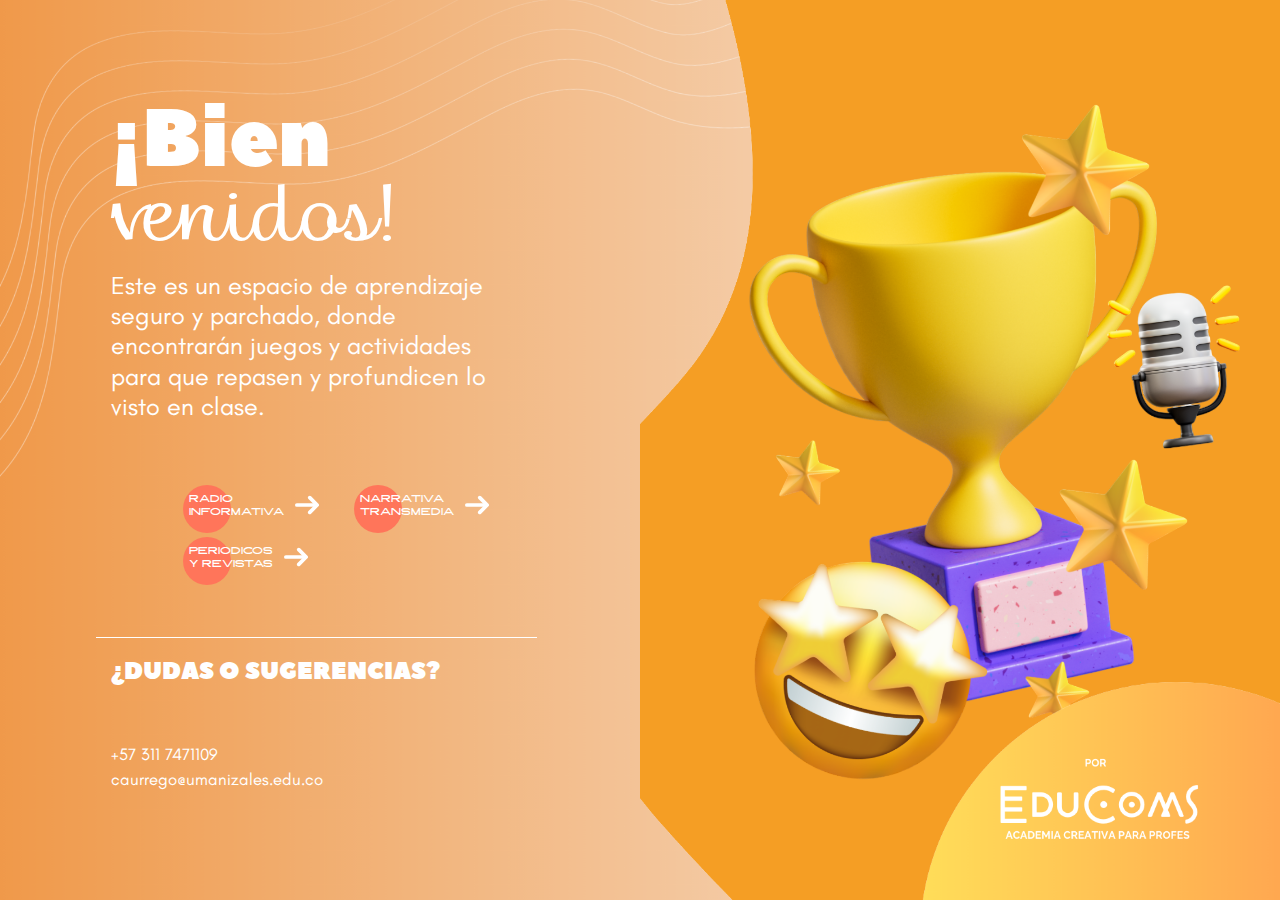
<file: index.html>
<!DOCTYPE html>
<html lang="es">
  <head>
    <meta charset="UTF-8" />
    <meta name="viewport" content="width=device-width, initial-scale=1.0" />
    <title>Urrego interactivo</title>
    <!-- Enlace a Bootstrap CSS -->
    <link
      href="https://maxcdn.bootstrapcdn.com/bootstrap/4.5.2/css/bootstrap.min.css"
      rel="stylesheet"
    />
    <link rel="stylesheet" href="index.css" />
  </head>
  <body>
    <!-- Sección 1 -->
    <section class="section section1 text-light">
      <div class="container-fluid fondoIzq h-100">
        <div class="row h-100">
          <!-- Columna izquierda -->
          <div
            class="col-md-6 pl-5 d-flex align-items-center justify-content-center"
          >
            <div>
              <div class="ml-6 ml-5">
                <div class="col-md-10">
                  <h1 class="peaceSans titulo">¡Bien</h1>
                  <h1 class="thepir titulo">venidos!</h1>
                </div>
                <div class="col-md-10">
                  <h1 class="glaciar descripcion">
                    Este es un espacio de aprendizaje seguro y parchado, donde
                    encontrarán juegos y actividades para que repasen y
                    profundicen lo visto en clase.
                  </h1>
                </div>
                <div class="col-md-10 contenedor mt-5 mb-5 ml-5 row highCriose">
                  <a href="radio.html">
                  <button class="cta row">
                   
                      <span
                        >RADIO <br />
                        INFORMATIVA</span
                      >
                      <svg width="1.5em" height="1.5em" viewBox="0 0 13 10">
                        <path d="M1,5 L11,5"></path>
                        <polyline points="8 1 12 5 8 9"></polyline>
                      </svg>
                    
                  </button>
                </a>
                <a href="narrativa.html">
                  <button class="cta row">
                    
                      <span
                        >NARRATIVA<br />
                        TRANSMEDIA</span
                      >

                      <svg width="1.5em" height="1.5em" viewBox="0 0 13 10">
                        <path d="M1,5 L11,5"></path>
                        <polyline points="8 1 12 5 8 9"></polyline>
                      </svg>
                    

                  </button>
                </a>
                  <a href="periodico.html">
                  <button class="cta row">
                    
                      <span
                        >PERIÓDICOS <br />
                        Y REVISTAS</span
                      >
                      <svg width="1.5em" height="1.5em" viewBox="0 0 13 10">
                        <path d="M1,5 L11,5"></path>
                        <polyline points="8 1 12 5 8 9"></polyline>
                      </svg>
                    
                  </button>
                </a>
                </div>

                <div class="col-md-10 footer">
                  <p class="peaceSans">¿DUDAS O SUGERENCIAS?</p>
                  <br />
                  <p class="glaciar textoFooter">
                    +57 311 7471109 <br />
                    caurrego@umanizales.edu.co
                  </p>
                </div>
              </div>
            </div>
          </div>
          <!-- Columna derecha -->
          <div
            class="col-md-6 fondoDer d-flex align-items-center justify-content-center"
          >
            <div>
              <img
                src="assets/Slide 1/copa.png"
                alt="Imagen"
                class="imagenCopa"
              />
            </div>
          </div>
        </div>
      </div>
      <img src="assets/Slide 1/sello.png" alt="Imagen" class="sello" />
    </section>

    <!-- Enlace a Bootstrap JS -->
    <script src="https://ajax.googleapis.com/ajax/libs/jquery/3.5.1/jquery.min.js"></script>
    <script src="https://cdnjs.cloudflare.com/ajax/libs/popper.js/1.16.0/umd/popper.min.js"></script>
    <script src="https://maxcdn.bootstrapcdn.com/bootstrap/4.5.2/js/bootstrap.min.js"></script>
    <script src="index.js"></script>
  </body>
</html>
</file>
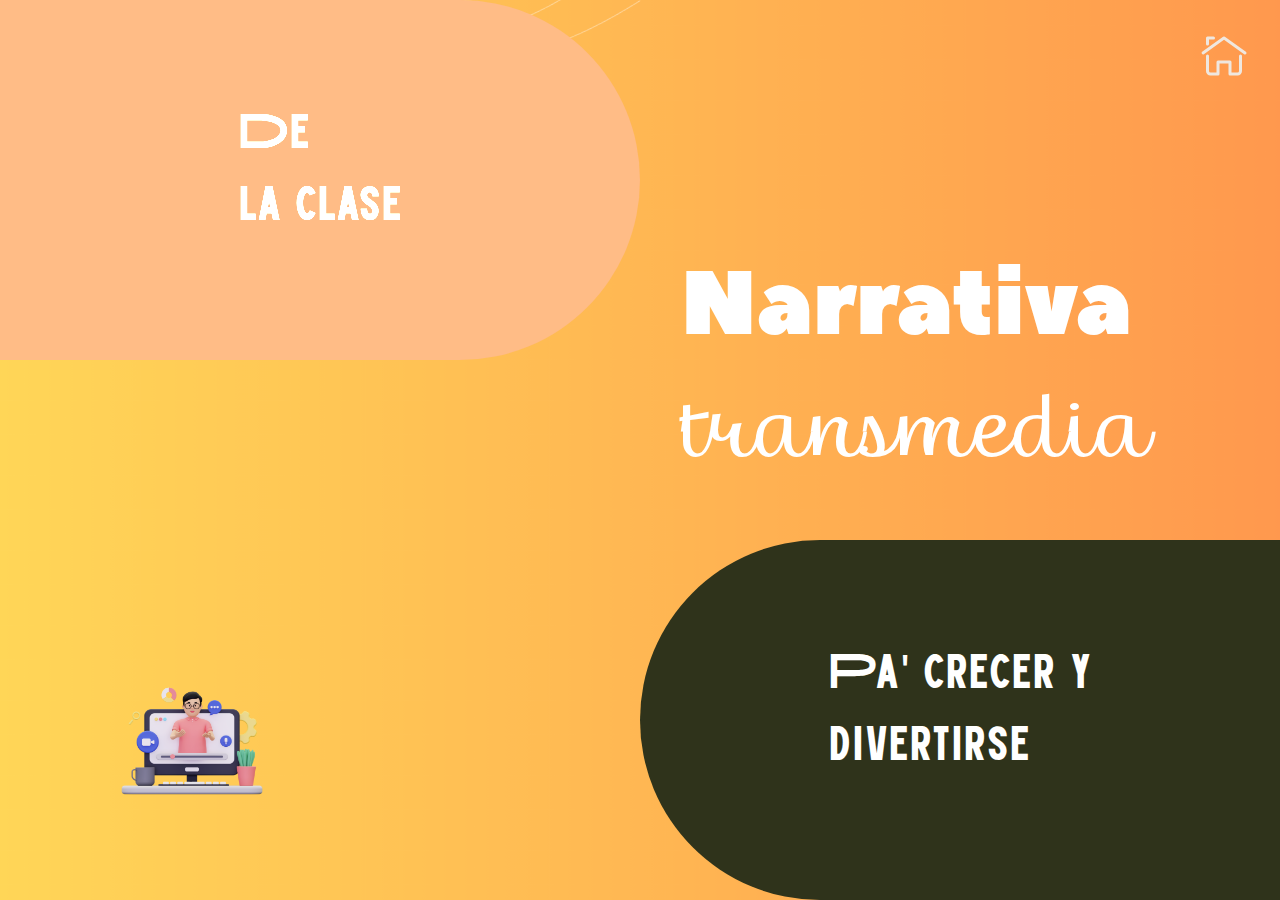
<file: narrativa.html>
<!DOCTYPE html>
<html lang="es">
  <head>
    <meta charset="UTF-8" />
    <meta name="viewport" content="width=device-width, initial-scale=1.0" />
    <title>Urrego interactivo</title>
    <!-- Enlace a Bootstrap CSS -->
    <link
      href="https://maxcdn.bootstrapcdn.com/bootstrap/4.5.2/css/bootstrap.min.css"
      rel="stylesheet"
    />
    <link rel="stylesheet" href="index.css" />
  </head>
  <body>
    <section class="section section5 text-light">
        <div class="icono-casa">
            <a href="index.html"><img src="assets/iconos/casa.svg" alt="Icono de casa"></a>
          </div>
        
        <div class="button-left-top">
          <a href="narrativaClase.html">
            <div class="orange-container-left" id="orange-container-left-5">
              <p  class="button highCriose">De <br>la clase</p>
            </div>
          </a>
        </div>
        <div class="text-top-right">
          <h1 class="bold peaceSans">Narrativa</h1>
          <p class="thepir">transmedia</p>
        </div>
        <div class="button-right-bottom">
          <a href="narrativaDiver.html">
            <div class="orange-container-right" id="orange-container-right-5">
              <p class="button highCriose">Pa' crecer y <br>divertirse</p>
            </div>
          </a>
          
        </div>
        <div class="man-image">
            <img src="assets/Slide 5/gráfico pc.png" alt="Radio" class="small-man">
          </div>
      </section>

      <script src="https://ajax.googleapis.com/ajax/libs/jquery/3.5.1/jquery.min.js"></script>
  <script src="https://cdnjs.cloudflare.com/ajax/libs/popper.js/1.16.0/umd/popper.min.js"></script>
  <script src="https://maxcdn.bootstrapcdn.com/bootstrap/4.5.2/js/bootstrap.min.js"></script>
  <script src="index.js"></script>
  </body>
  
</html>
</file>
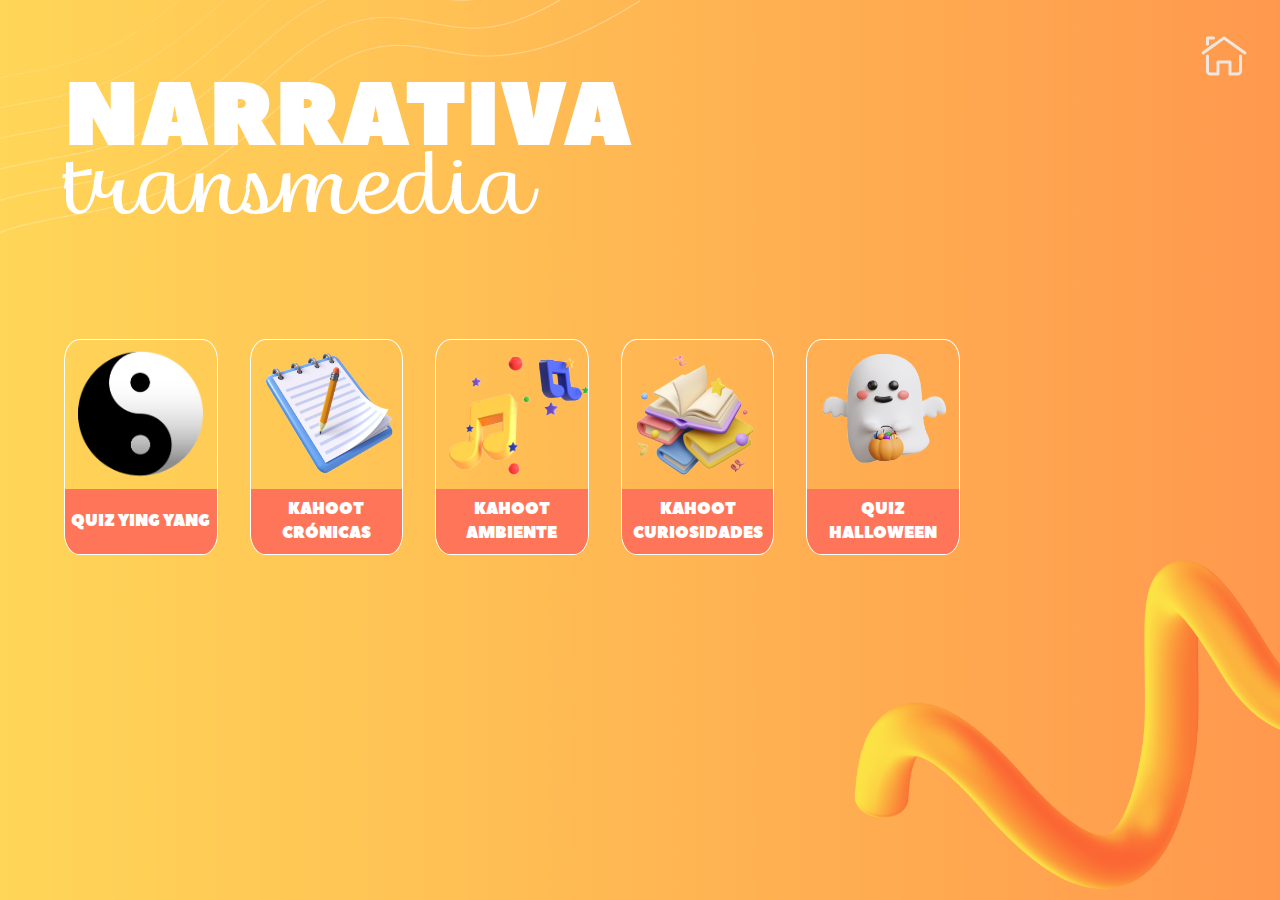
<file: narrativaClase.html>
<!DOCTYPE html>
<html lang="es">
  <head>
    <meta charset="UTF-8" />
    <meta name="viewport" content="width=device-width, initial-scale=1.0" />
    <title>Urrego interactivo</title>
    <!-- Enlace a Bootstrap CSS -->
    <link
      href="https://maxcdn.bootstrapcdn.com/bootstrap/4.5.2/css/bootstrap.min.css"
      rel="stylesheet"
    />
    <link rel="stylesheet" href="index.css" />
  </head>
  <body>
    <section class="section section6 text-light">
      <div class="icono-casa">
        <a href="narrativa.html"><img src="assets/iconos/casa.svg" alt="Icono de casa"></a>
      </div>
      <div class="text-top-left">
        <h1 class="bold peaceSans">NARRATIVA</h1>
        <p class="thepir" style="margin-top: -6vh;">transmedia</p>
      </div>
      <div class="buttons-container">
        <a href="https://view.genial.ly/60d4de25da54410d75e374f5/interactive-content-quiz-yin-yang" target="_blank" rel="noopener noreferrer">
          <div class="square-button">
            <img
              src="assets/Slide 6/icono1.png"
              alt="botones"
              class="button-image"
            />
            <div class="button-text bold peaceSans">QUIZ YING YANG</div>
          </div>
        </a>
        <a href="https://kahoot.it/" target="_blank" rel="noopener noreferrer">
          <div class="square-button">
            <img
              src="assets/Slide 6/icono2.png"
              alt="botones"
              class="button-image"
            />
            <div class="button-text bold peaceSans">KAHOOT CRÓNICAS</div>
          </div>
        </a>

        <a href="https://kahoot.it/" target="_blank" rel="noopener noreferrer">
          <div class="square-button">
            <img
              src="assets/Slide 6/icono3.png"
              alt="botones"
              class="button-image"
            />
            <div class="button-text bold peaceSans">KAHOOT AMBIENTE</div>
          </div>
        </a>
        <a href="https://kahoot.it/" target="_blank" rel="noopener noreferrer">
          <div class="square-button">
            <img
              src="assets/Slide 6/icono4.png"
              alt="botones"
              class="button-image"
            />
            <div class="button-text bold peaceSans">KAHOOT CURIOSIDADES</div>
          </div>
        </a>
        <a href="https://view.genial.ly/5f1dfa121829700da368c9e7/game-ejercicio-final-radio" target="_blank" rel="noopener noreferrer">
          <div class="square-button">
            <img
              src="assets/Slide 6/icono5.png"
              alt="botones"
              class="button-image"
            />
            <div class="button-text bold peaceSans">QUIZ HALLOWEEN</div>
          </div>
        </a>
      </div>
    </section>
    <script src="https://ajax.googleapis.com/ajax/libs/jquery/3.5.1/jquery.min.js"></script>
    <script src="https://cdnjs.cloudflare.com/ajax/libs/popper.js/1.16.0/umd/popper.min.js"></script>
    <script src="https://maxcdn.bootstrapcdn.com/bootstrap/4.5.2/js/bootstrap.min.js"></script>
    <script src="index.js"></script>
  </body>
</html>
</file>
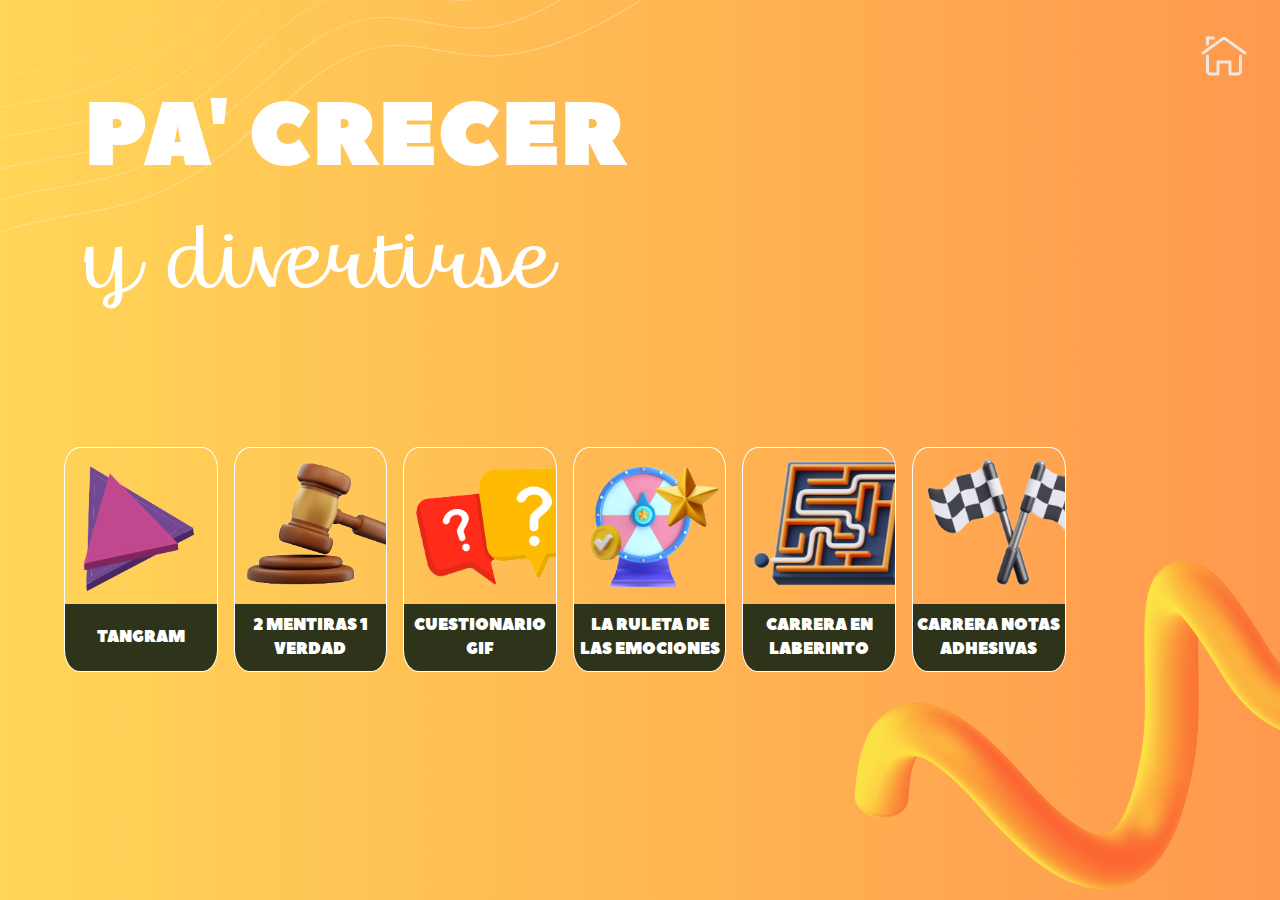
<file: narrativaDiver.html>
<!DOCTYPE html>
<html lang="es">
  <head>
    <meta charset="UTF-8" />
    <meta name="viewport" content="width=device-width, initial-scale=1.0" />
    <title>Urrego interactivo</title>
    <!-- Enlace a Bootstrap CSS -->
    <link
      href="https://maxcdn.bootstrapcdn.com/bootstrap/4.5.2/css/bootstrap.min.css"
      rel="stylesheet"
    />
    <link rel="stylesheet" href="index.css" />
  </head>
  <body>
    <section class="section section7 text-light">
      <div class="icono-casa">
        <a href="narrativa.html"><img src="assets/iconos/casa.svg" alt="Icono de casa"></a>
      </div>
      <div class="text-top-left">
        <h1 class="bold peaceSans">PA' CRECER</h1>
        <p class="thepir">y divertirse</p>
      </div>
      <div class="space"></div>
      <div class="buttons-container">
        <a href="https://www.canva.com/design/DAGAhZvp3wE/yyJdxVX1v3jar-H9fynSTQ/edit?utm_content=DAGAhZvp3wE&utm_campaign=designshare&utm_medium=link2&utm_source=sharebutton" target="_blank" rel="noopener noreferrer">
          <div class="square-button">
            <img
              src="assets/Slide 7/icono1.png"
              alt="botones"
              class="button-image"
            />
            <div class="button-text bold peaceSans">TANGRAM</div>
          </div>
        </a>
        <a href="https://www.canva.com/design/DAGAhV3mG0c/TdRSADNBTqx5p2k7s0v6qw/edit?utm_content=DAGAhV3mG0c&utm_campaign=designshare&utm_medium=link2&utm_source=sharebutton" target="_blank" rel="noopener noreferrer">
          <div class="square-button">
            <img
              src="assets/Slide 7/icono2.png"
              alt="botones"
              class="button-image"
            />
            <div class="button-text bold peaceSans">2 MENTIRAS 1 VERDAD</div>
          </div>
        </a>
        <a href="https://www.canva.com/design/DAGA8vxcOyA/Ph2z4D3YKVwVxESAhD-tJA/edit?utm_content=DAGA8vxcOyA&utm_campaign=designshare&utm_medium=link2&utm_source=sharebutton" target="_blank" rel="noopener noreferrer">
          <div class="square-button">
            <img
              src="assets/Slide 7/icono3.png"
              alt="botones"
              class="button-image"
            />
            <div class="button-text bold peaceSans">CUESTIONARIO GIF</div>
          </div>
        </a>
        <a href="https://www.canva.com/design/DAGA8xUJEB8/TI10Zfh10993rl_zE4xsYQ/edit?utm_content=DAGA8xUJEB8&utm_campaign=designshare&utm_medium=link2&utm_source=sharebutton" target="_blank" rel="noopener noreferrer">
          <div class="square-button">
            <img
              src="assets/Slide 7/icono4.png"
              alt="botones"
              class="button-image"
            />
            <div class="button-text bold peaceSans">LA RULETA DE LAS EMOCIONES</div>
          </div>
        </a>
        <a href="https://www.canva.com/design/DAGBBIjAlHw/6Pqdp67LYG68xXlZPB-vaw/edit?utm_content=DAGBBIjAlHw&utm_campaign=designshare&utm_medium=link2&utm_source=sharebutton" target="_blank" rel="noopener noreferrer">
          <div class="square-button">
            <img
              src="assets/Slide 7/icono5.png"
              alt="botones"
              class="button-image"
            />
            <div class="button-text bold peaceSans">CARRERA EN LABERINTO</div>
          </div>
        </a>
        <a href="https://www.canva.com/design/DAGBBXKtjI4/fvMS9GdcMukRnVIYJVCTNA/edit?utm_content=DAGBBXKtjI4&utm_campaign=designshare&utm_medium=link2&utm_source=sharebutton" target="_blank" rel="noopener noreferrer">
          <div class="square-button">
            <img
              src="assets/Slide 7/icono6.png"
              alt="botones"
              class="button-image"
            />
            <div class="button-text bold peaceSans">CARRERA NOTAS ADHESIVAS</div>
          </div>
        </a>
      </div>
    </section>
    <script src="https://ajax.googleapis.com/ajax/libs/jquery/3.5.1/jquery.min.js"></script>
    <script src="https://cdnjs.cloudflare.com/ajax/libs/popper.js/1.16.0/umd/popper.min.js"></script>
    <script src="https://maxcdn.bootstrapcdn.com/bootstrap/4.5.2/js/bootstrap.min.js"></script>
    <script src="index.js"></script>
  </body>
</html>
</file>
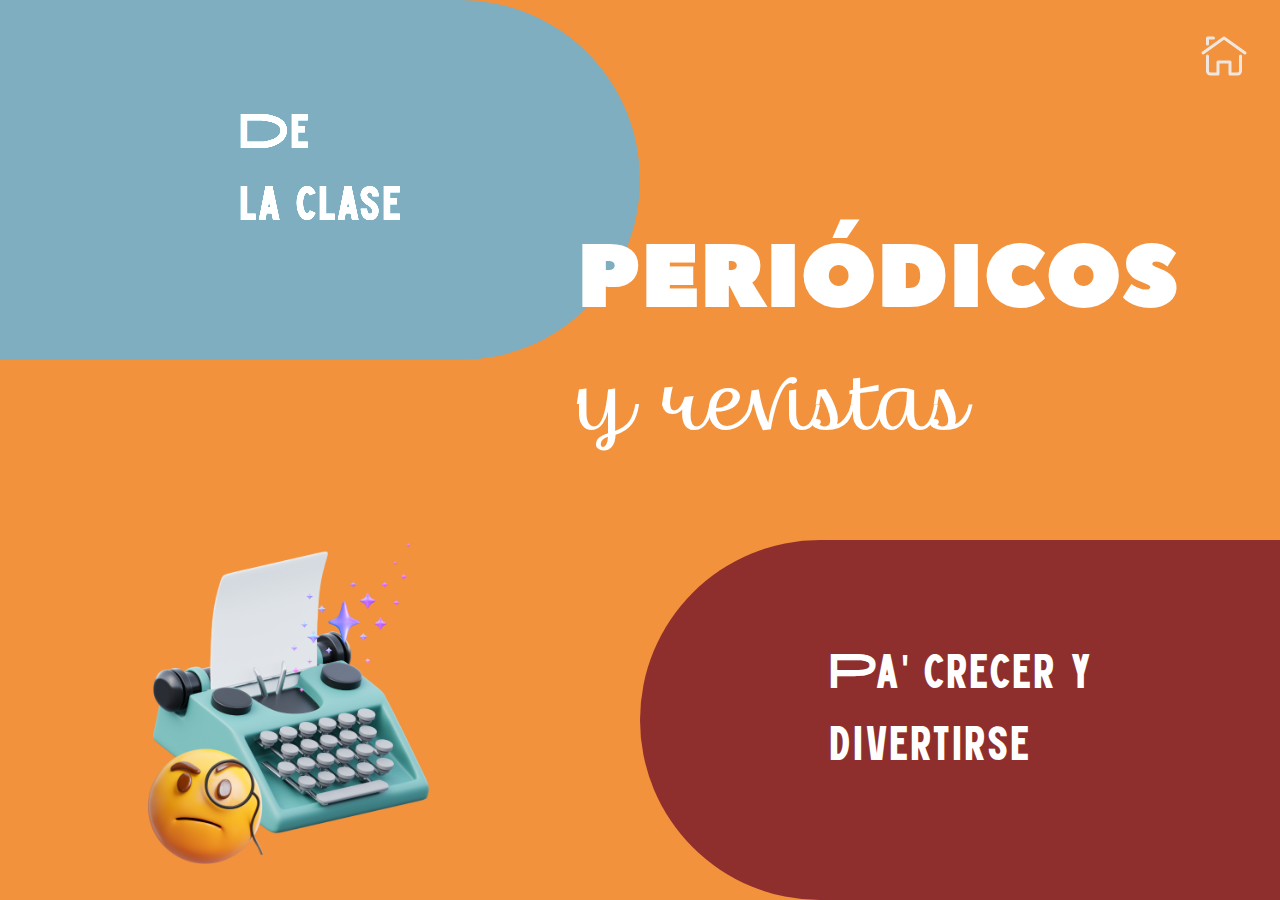
<file: periodico.html>
<!DOCTYPE html>
<html lang="es">
  <head>
    <meta charset="UTF-8" />
    <meta name="viewport" content="width=device-width, initial-scale=1.0" />
    <title>Urrego interactivo</title>
    <!-- Enlace a Bootstrap CSS -->
    <link
      href="https://maxcdn.bootstrapcdn.com/bootstrap/4.5.2/css/bootstrap.min.css"
      rel="stylesheet"
    />
    <link rel="stylesheet" href="index.css" />
  </head>
  <body>
    <section class="section section8 text-light">
        <div class="icono-casa">
            <a href="index.html"><img src="assets/iconos/casa.svg" alt="Icono de casa"></a>
          </div>
        <div class="button-left-top">
            <a href="periodicoClase.html">
          <div class="orange-container-left" id="orange-container-left-8">
          <p  class="button highCriose">De <br>la clase</p>
          </div>
        </a>
        </div>
        <div class="text-top-right">
          <h1 class="bold peaceSans">PERIÓDICOS</h1>
          <p class="thepir">y revistas</p>
        </div>
        <div class="button-right-bottom">
            <a href="periodicoDiver.html">
          <div class="orange-container-right" id="orange-container-right-8">
            <p class="button highCriose">Pa' crecer y <br>divertirse</p>
          </div>
          </a>
        </div>
        <div class="man-image">
            <img src="assets/Slide 8/gráfico.png" alt="Radio" class="small-printer">
          </div>
      </section>
      <script src="https://ajax.googleapis.com/ajax/libs/jquery/3.5.1/jquery.min.js"></script>
  <script src="https://cdnjs.cloudflare.com/ajax/libs/popper.js/1.16.0/umd/popper.min.js"></script>
  <script src="https://maxcdn.bootstrapcdn.com/bootstrap/4.5.2/js/bootstrap.min.js"></script>
  <script src="index.js"></script>
  </body>
</html>
</file>
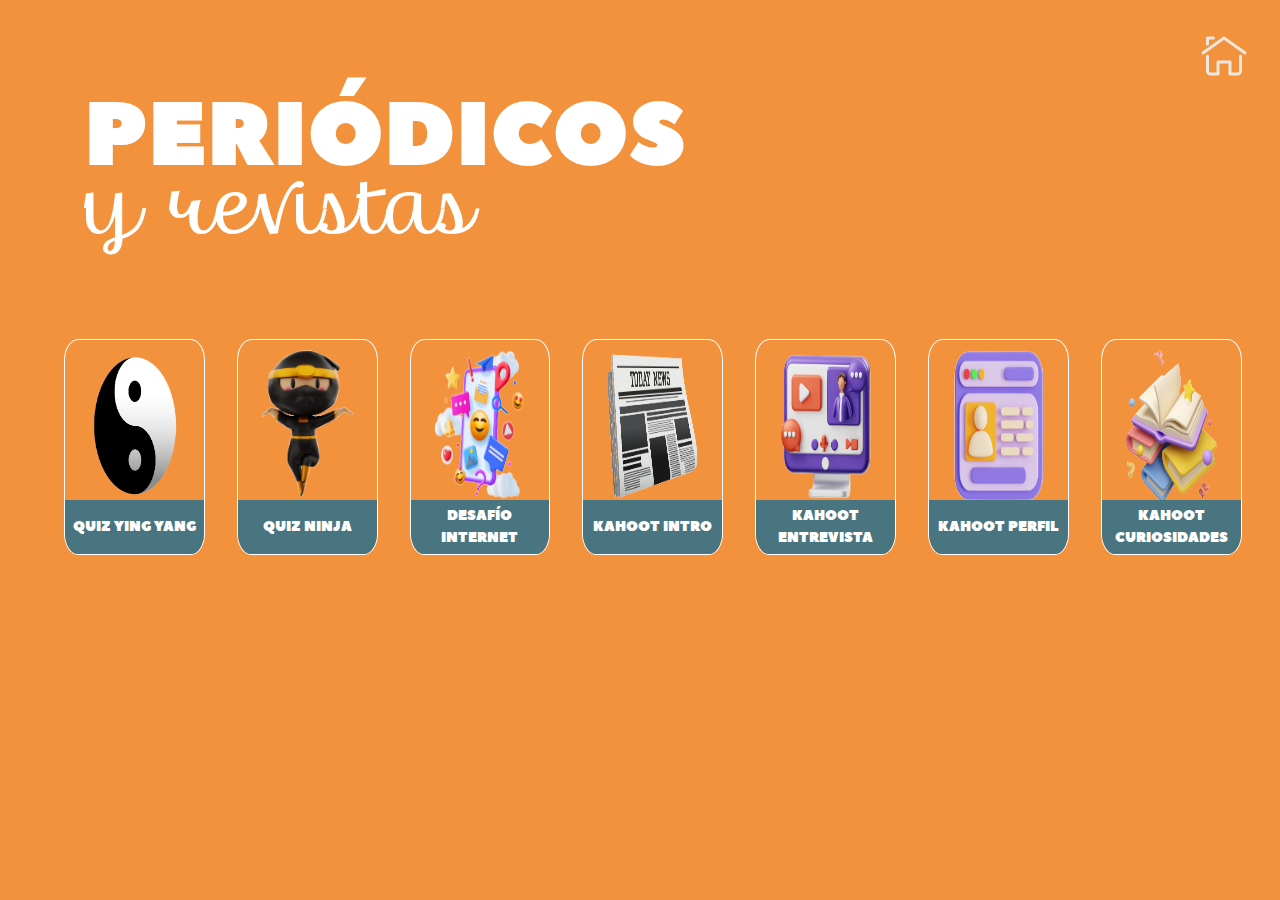
<file: periodicoClase.html>
<!DOCTYPE html>
<html lang="es">
  <head>
    <meta charset="UTF-8" />
    <meta name="viewport" content="width=device-width, initial-scale=1.0" />
    <title>Urrego interactivo</title>
    <!-- Enlace a Bootstrap CSS -->
    <link
      href="https://maxcdn.bootstrapcdn.com/bootstrap/4.5.2/css/bootstrap.min.css"
      rel="stylesheet"
    />
    <link rel="stylesheet" href="index.css" />
  </head>
  <body>
    <section class=" section section9 text-light">
        <div class="icono-casa">
            <a href="periodico.html"><img src="assets/iconos/casa.svg" alt="Icono de casa"></a>
          </div>
      <div class="text-top-left">
        <h1 class="bold peaceSans">PERIÓDICOS </h1>
        <p class="thepir" style="margin-top: -6vh;">y revistas</p>
      </div>
      <div class="buttons-container">
        <a href="https://view.genial.ly/60d4de25da54410d75e374f5/interactive-content-quiz-yin-yang" target="_blank" rel="noopener noreferrer">
        <div class="square-button">
          <img
            src="assets/Slide 9/icono 1.png"
            alt="botones"
            class="button-image"
          />
          <div class="button-text bold peaceSans">QUIZ YING YANG</div>
        </div>
        </a>
        <!-- Repite para los otros square buttons -->
        <a href="https://view.genial.ly/60d4aa354cf7c90d6b241443/interactive-content-quiz-ninja " target="_blank" rel="noopener noreferrer">
        <div class="square-button">
          <img
            src="assets/Slide 9/icono2.png"
            alt="botones"
            class="button-image"
          />
          <div class="button-text bold peaceSans">QUIZ NINJA</div>
        </div>
        </a>
        <a href="https://view.genial.ly/5f15c69270a5fd0da34279eb/game-desafio-etico-internet-6to " target="_blank" rel="noopener noreferrer">
        <div class="square-button">
          <img
            src="assets/Slide 9/icono3.png"
            alt="botones"
            class="button-image"
          />
          <div class="button-text bold peaceSans">DESAFÍO 
            INTERNET</div>
        </div>
        </a>
        <a href="https://kahoot.it/" target="_blank" rel="noopener noreferrer">
        <div class="square-button">
          <img
            src="assets/Slide 9/icono4.png"
            alt="botones"
            class="button-image"
          />
          <div class="button-text bold peaceSans">KAHOOT INTRO</div>
        </div>
        </a>
        <a href="https://kahoot.it/ " target="_blank" rel="noopener noreferrer">
        <div class="square-button">
          <img
            src="assets/Slide 9/icono5.png"
            alt="botones"
            class="button-image"
          />
          <div class="button-text bold peaceSans">KAHOOT ENTREVISTA</div>
        </div>
        </a>
        <a href="https://kahoot.it/" target="_blank" rel="noopener noreferrer">
        <div class="square-button">
          <img
            src="assets/Slide 9/icono6.png"
            alt="botones"
            class="button-image"
          />
          <div class="button-text bold peaceSans">KAHOOT PERFIL</div>
        </div>
        </a>
        <a href="https://kahoot.it/" target="_blank" rel="noopener noreferrer">
        <div class="square-button">
          <img
            src="assets/Slide 9/icono7.png"
            alt="botones"
            class="button-image"
          />
          <div class="button-text bold peaceSans">KAHOOT CURIOSIDADES</div>
        </div>
        </a>
      </div>

    </section>
      <script src="https://ajax.googleapis.com/ajax/libs/jquery/3.5.1/jquery.min.js"></script>
  <script src="https://cdnjs.cloudflare.com/ajax/libs/popper.js/1.16.0/umd/popper.min.js"></script>
  <script src="https://maxcdn.bootstrapcdn.com/bootstrap/4.5.2/js/bootstrap.min.js"></script>
  <script src="index.js"></script>
  </body>
</html>
</file>
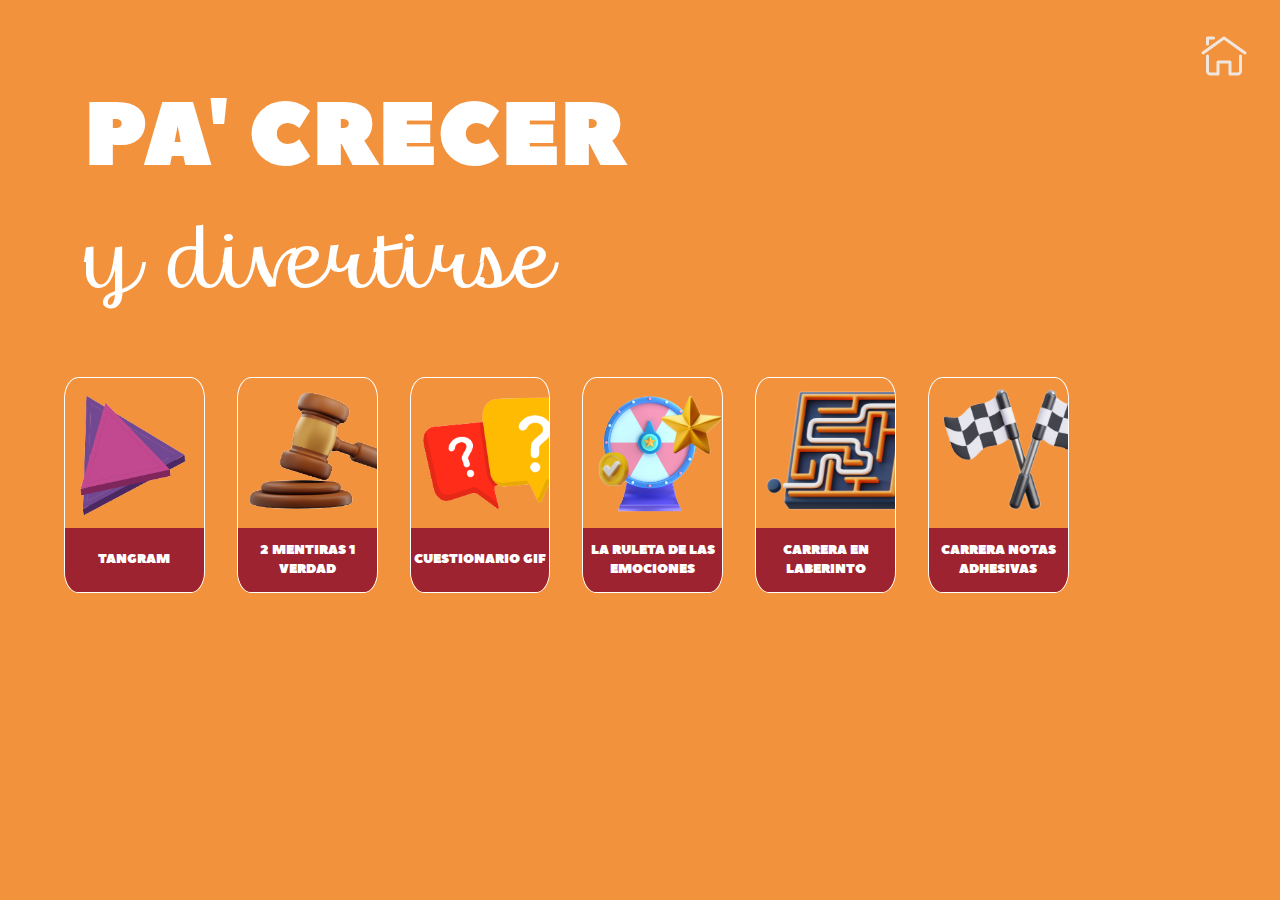
<file: periodicoDiver.html>
<!DOCTYPE html>
<html lang="es">
  <head>
    <meta charset="UTF-8" />
    <meta name="viewport" content="width=device-width, initial-scale=1.0" />
    <title>Urrego interactivo</title>
    <!-- Enlace a Bootstrap CSS -->
    <link
      href="https://maxcdn.bootstrapcdn.com/bootstrap/4.5.2/css/bootstrap.min.css"
      rel="stylesheet"
    />
    <link rel="stylesheet" href="index.css" />
  </head>
  <body>
    <section class="section section10 text-light">
      <div class="icono-casa">
        <a href="periodico.html"><img src="assets/iconos/casa.svg" alt="Icono de casa"></a>
      </div>
      <div class="text-top-left">
        <h1 class="bold peaceSans">PA' CRECER</h1>
        <p class="thepir">y divertirse</p>
      </div>
      <div class="space"></div>
      <div class="buttons-container">
        <a href="https://www.canva.com/design/DAGAhZvp3wE/yyJdxVX1v3jar-H9fynSTQ/edit?utm_content=DAGAhZvp3wE&utm_campaign=designshare&utm_medium=link2&utm_source=sharebutton" target="_blank" rel="noopener noreferrer">
          <div class="square-button">
            <img
              src="assets/Slide 7/icono1.png"
              alt="botones"
              class="button-image"
            />
            <div class="button-text bold peaceSans">TANGRAM</div>
          </div>
        </a>
        <a href="https://www.canva.com/design/DAGAhV3mG0c/TdRSADNBTqx5p2k7s0v6qw/edit?utm_content=DAGAhV3mG0c&utm_campaign=designshare&utm_medium=link2&utm_source=sharebutton" target="_blank" rel="noopener noreferrer">
          <div class="square-button">
            <img
              src="assets/Slide 7/icono2.png"
              alt="botones"
              class="button-image"
            />
            <div class="button-text bold peaceSans">2 MENTIRAS 1 VERDAD</div>
          </div>
        </a>
        <a href="https://www.canva.com/design/DAGA8vxcOyA/Ph2z4D3YKVwVxESAhD-tJA/edit?utm_content=DAGA8vxcOyA&utm_campaign=designshare&utm_medium=link2&utm_source=sharebutton" target="_blank" rel="noopener noreferrer">
          <div class="square-button">
            <img
              src="assets/Slide 7/icono3.png"
              alt="botones"
              class="button-image"
            />
            <div class="button-text bold peaceSans">CUESTIONARIO GIF</div>
          </div>
        </a>
        <a href="https://www.canva.com/design/DAGA8xUJEB8/TI10Zfh10993rl_zE4xsYQ/edit?utm_content=DAGA8xUJEB8&utm_campaign=designshare&utm_medium=link2&utm_source=sharebutton" target="_blank" rel="noopener noreferrer">
          <div class="square-button">
            <img
              src="assets/Slide 7/icono4.png"
              alt="botones"
              class="button-image"
            />
            <div class="button-text bold peaceSans">LA RULETA DE LAS EMOCIONES</div>
          </div>
        </a>
        <a href="https://www.canva.com/design/DAGBBIjAlHw/6Pqdp67LYG68xXlZPB-vaw/edit?utm_content=DAGBBIjAlHw&utm_campaign=designshare&utm_medium=link2&utm_source=sharebutton" target="_blank" rel="noopener noreferrer">
          <div class="square-button">
            <img
              src="assets/Slide 7/icono5.png"
              alt="botones"
              class="button-image"
            />
            <div class="button-text bold peaceSans">CARRERA EN LABERINTO</div>
          </div>
        </a>
        <a href="https://www.canva.com/design/DAGBBXKtjI4/fvMS9GdcMukRnVIYJVCTNA/edit?utm_content=DAGBBXKtjI4&utm_campaign=designshare&utm_medium=link2&utm_source=sharebutton" target="_blank" rel="noopener noreferrer">
          <div class="square-button">
            <img
              src="assets/Slide 7/icono6.png"
              alt="botones"
              class="button-image"
            />
            <div class="button-text bold peaceSans">CARRERA NOTAS ADHESIVAS</div>
          </div>
        </a>
      </div>
    </section>

    <script src="https://ajax.googleapis.com/ajax/libs/jquery/3.5.1/jquery.min.js"></script>
    <script src="https://cdnjs.cloudflare.com/ajax/libs/popper.js/1.16.0/umd/popper.min.js"></script>
    <script src="https://maxcdn.bootstrapcdn.com/bootstrap/4.5.2/js/bootstrap.min.js"></script>
    <script src="index.js"></script>
  </body>
</html>
</file>
<file: index.css>
/*fuentes */
@font-face {
  font-family: "Glaciar";
  src: url("fuentes/GlacialIndifference.otf") format("opentype");
  /* Agrega otras propiedades de fuente según sea necesario */
}

@font-face {
  font-family: "HighCriose";
  src: url("fuentes/HighCruiser.otf") format("opentype");
  /* Agrega otras propiedades de fuente según sea necesario */
}

@font-face {
  font-family: "PeaceSans";
  src: url("fuentes/PeaceSans.ttf");
  /* Agrega otras propiedades de fuente según sea necesario */
}
@font-face {
  font-family: "Thepir";
  src: url("fuentes/Thephir.ttf");
  /* Agrega otras propiedades de fuente según sea necesario */
}

.glaciar {
  font-family: "Glaciar", sans-serif;
}

.highCriose {
  font-family: "HighCriose", sans-serif;
}

.peaceSans {
  font-family: "PeaceSans", sans-serif;
}

.thepir {
  font-family: "Thepir", sans-serif;
}

/* Estilos generales */
.section {
  height: 100vh; /* 100% del viewport height */
}
.icono-casa {
  position: fixed;
  top: 2em; /* Ajusta la distancia superior según sea necesario */
  right: 2em; /* Ajusta la distancia derecha según sea necesario */
  z-index: 9999; /* Asegura que esté por encima de otros elementos */
}

.icono-casa img {
  width: 3em; /* Ajusta el ancho del icono según sea necesario */
  height: 3em; /* Ajusta la altura del icono según sea necesario */
  filter: invert(100%);
}

/* Section 1*/

.section1 {
  background-image: url("assets/Slide 1/fondo.png");
  background-size: cover; /* La imagen de fondo cubre toda la sección */
  background-position: center; /* La imagen de fondo está centrada */
}
.section1 .fondoDer {
  background-image: url("assets/Slide 1/adorno 2.png");
  background-size: cover; /* La imagen de fondo cubre toda la sección */
  background-position: center; /* La imagen de fondo está centrada */
}

.section1 .fondoIzq {
  background-image: url("assets/Slide 1/adorno 1.png");
  background-size: cover; /* La imagen de fondo cubre toda la sección */
  background-position: center; /* La imagen de fondo está centrada */
}

.section1 .sello {
  position: absolute;
  bottom: 0;
  right: 0;
  width: 40vh;
  height: auto;
}
.section1 .imagenCopa {
  width: auto;
  height: 80vh;

  margin-left: 10vh;
}

.section1 .titulo {
  font-size: 9vh;
  color: white;
  margin: 0;
  margin-top: -0.2em;
}

.section1 .descripcion {
  font-size: 2.8vh;
  color: white;
  margin: 0;
}

.section1 .footer {
  color: white; /* Color del texto */
  font-size: 1.5rem; /* Tamaño del texto */
  text-align: left; /* Alinear el texto al centro */
  display: block; /* Hacer que el texto sea un bloque */
  border-top: 0.1rem solid white; /* Margen superior */
  padding-top: 1rem; /* Añadir espacio superior */
  margin-top: 4rem;
}
.section1 .textoFooter {
  font-size: 0.7em;
  color: white;
  margin: 0;
}

a {
  text-decoration: none;
}

a:hover {
  text-decoration: none;
}

.section1 {
  a {
    text-align: left;
  }

  .cta {
    position: relative;
    margin: auto;
    margin-top: 1em;
    padding-top: 0.5em;
    margin-left: 1.5em;
    transition: all 0.2s ease;
    border: none;
    background: none;
    cursor: pointer;
  }

  .cta:before {
    content: "";
    position: absolute;
    top: 0;
    left: 0;
    display: block;
    border-radius: 50%;
    background: #ff755a;
    width: 3em; /* Utilizar unidades vw para el tamaño */
    height: 3em; /* Utilizar unidades vw para el tamaño */
    transition: all 0.3s ease;
  }

  .cta span {
    position: relative;
    text-align: left;
    font-size: 0.7vw; /* Utilizar unidades vw para el tamaño */

    color: #fff;
  }

  .cta:active {
    transform: scale(0.95);
  }
  .cta svg {
    position: relative;
    top: 0;
    margin-left: 1em;
    fill: none;
    stroke-linecap: round;
    stroke-linejoin: round;
    stroke: #ffffff;
    stroke-width: 2;
    transform: translateX(-5px);
    transition: all 0.3s ease;
  }
  .cta:hover svg {
    transform: translateX(0);
  }
}

/* sección 2 */
.section2 {
  position: relative;
  background-image: url("assets/Slide 2/fondo.png");
  background-size: cover; /* La imagen de fondo cubre toda la sección */
  background-position: center; /* La imagen de fondo está centrada */
}

.section2 .orange-container-left {
  background-color: orange;
  padding: 10px;
  width: 50vw; /* Ajusta el ancho según sea necesario */
  height: 40vh; /* Ajusta la altura según sea necesario */
  border-top-right-radius: 15vw; /* Redondear la esquina derecha izquierda */
  border-bottom-right-radius: 15vw; /* Redondear la esquina derecha izquierda */
  cursor: pointer; /* Cambiar el cursor al pasar por encima */
  transition: background-color 1s ease; /* Transición suave del color de fondo */
  display: flex; /* Utilizar display flex para alinear contenido */
  justify-content: center; /* Centrar horizontalmente */
  align-items: center; /* Centrar verticalmente */
  overflow: hidden;
}

.section2 .orange-container-right {
  background-color: orange;
  padding: 10px;
  width: 50vw; /* Ajusta el ancho según sea necesario */
  height: 40vh; /* Ajusta la altura según sea necesario */
  border-top-left-radius: 15vw; /* Redondear la esquina izquierda izquierda */
  border-bottom-left-radius: 15vw; /* Redondear la esquina izquierda izquierda */
  cursor: pointer; /* Cambiar el cursor al pasar por encima */
  transition: background-color 1s ease; /* Transición suave del color de fondo */
  display: flex; /* Utilizar display flex para alinear contenido */
  justify-content: center; /* Centrar horizontalmente */
  align-items: center; /* Centrar verticalmente */
  overflow: hidden;
}

.section2 .button-left-top {
  position: absolute;
  top: 0;
  left: 0;
}

.section2 .button-right-bottom {
  position: absolute;
  bottom: 0;
  right: 0;
}

.section2 .radio-image {
  position: absolute;
  bottom: 0;
  left: 0;
  padding: 20px; /* Ajusta el padding según sea necesario */
}

.section2 .button-left-top .button,
.section2 .button-right-bottom .button {
  color: white; /* Color del texto */
  text-decoration: none; /* Quitar subrayado del enlace */
  font-size: 3em; /* Tamaño del texto inicial */
  white-space: nowrap; /* Evitar salto de línea */
  overflow: hidden; /* Ocultar el texto que desborde */
  text-overflow: ellipsis; /* Agregar puntos suspensivos si el texto es demasiado largo */
}

/* Agrega esta regla para el contenedor naranja */
.section2 .orange-container-left:hover,
.section2 .orange-container-right:hover {
  filter: brightness(110%); /* Reduce la luminosidad al 80% */
}

.section2 .text-top-right {
  position: absolute;
  top: 32vh;
  right: 10vw;
  /* Ajusta el padding según sea necesario */
  color: white; /* Color del texto */
  font-size: 10vh; /* Tamaño del texto */
}

.section2 .text-top-right .bold {
  font-size: 10vh; /* Tamaño del texto */
}

.section2 .small-radio {
  position: absolute;
  width: 25vw; /* Ajusta el ancho según sea necesario */
  height: auto; /* Autoajuste de la altura */
  margin-bottom: 4em;
  margin-left: 5em;
  bottom: 0;
}

/* sección 3 */
.section3 {
  display: flex;
  padding-left: 5vw;
  flex-direction: column;
  justify-content: center;
  background-image: url("assets/Slide 3/selección completa.png");
  background-size: cover; /* La imagen de fondo cubre toda la sección */
  background-position: center; /* La imagen de fondo está centrada */
  align-items: flex-start; /* Alinea los elementos a la izquierda */
}
.section3 .text-top-left {
  position: absolute;
  top: 7vh;
  left: 5vw;
  padding: 20px; /* Ajusta el padding según sea necesario */
  color: white; /* Color del texto */
  font-size: 10vh; /* Tamaño del texto */
}

.section3 .text-top-left .bold {
  font-size: 9vh; /* Tamaño del texto */
}

.section3 .square-button {
  display: inline-block; /* Para que el contenedor ocupe solo el espacio necesario */
  position: relative; /* Para permitir el posicionamiento de los elementos internos */
  width: 15vw; /* Ancho del botón */
  height: 25vh; /* Altura del botón */
  border: 1px solid white; /* Borde sólido blanco*/
  border-radius: 10%;
  overflow: hidden; /* Para ocultar cualquier contenido que desborde */
}

.section3 .button-image {
  width: auto; /* Ancho deseado */
  height: 80%; /* Altura automática para mantener la relación de aspecto */
  padding: 10px; /* Ajusta el relleno según sea necesario */
  box-sizing: border-box; /* Incluye el relleno en el tamaño total */
  object-fit: cover; /* Ajusta la imagen al tamaño del contenedor */
  margin: 0 auto; /* Centra la imagen horizontalmente */
  overflow: hidden; /* Oculta cualquier contenido que desborde del contenedor */
  display: flex; /* Utiliza flexbox para alinear verticalmente */
  justify-content: center; /* Centra horizontalmente */
  align-items: center; /* Centra verticalmente */
}

.section3 .button-text {
  position: absolute;
  bottom: 0;
  left: 0; /* Agrega esto para asegurarte de que el texto esté alineado correctamente */
  width: 100%;
  height: 15%;
  background-color: orange;
  color: white;
  display: flex; /* Usa Flexbox */
  justify-content: center; /* Centra horizontalmente */
  align-items: center; /* Centra verticalmente */
  text-align: center;
  box-sizing: border-box;
}

.section3 .button-text .bold {
  font-size: 0.1em;
}

.section3 .buttons-container {
  display: flex;
  justify-content: center;
  align-items: center;
  flex-wrap: wrap; /* Permite que los botones se envuelvan a la siguiente línea si no caben todos */
  gap: 2em; /* Espacio entre los botones */
}

.section3 .space {
  height: 25vh; /* Espacio entre los botones */
}

/* sección 4 */
.section4 {
  display: flex;
  padding-left: 5vw;
  flex-direction: column;
  justify-content: center;
  background-image: url("assets/Slide 3/selección completa.png");
  background-size: cover; /* La imagen de fondo cubre toda la sección */
  background-position: center; /* La imagen de fondo está centrada */
  align-items: flex-start; /* Alinea los elementos a la izquierda */
}
.section4 .text-top-left {
  position: absolute;
  top: 7vh;
  left: 5vw;
  padding: 20px; /* Ajusta el padding según sea necesario */
  color: white; /* Color del texto */
  font-size: 10vh; /* Tamaño del texto */
}

.section4 .text-top-left .bold {
  font-size: 10vh; /* Tamaño del texto */
}

.section4 .square-button {
  display: inline-block; /* Para que el contenedor ocupe solo el espacio necesario */
  position: relative; /* Para permitir el posicionamiento de los elementos internos */
  width: 12vw; /* Ancho del botón */
  height: 25vh; /* Altura del botón */
  border: 1px solid white;
  border-radius: 10%; /* Borde sólido blanco*/
  overflow: hidden; /* Para ocultar cualquier contenido que desborde */
}

.section4 .button-image {
  width: auto; /* Ancho deseado */
  height: 70%; /* Altura automática para mantener la relación de aspecto */
  padding: 10px; /* Ajusta el relleno según sea necesario */
  box-sizing: border-box; /* Incluye el relleno en el tamaño total */
  object-fit: cover; /* Ajusta la imagen al tamaño del contenedor */
  margin: 0 auto; /* Centra la imagen horizontalmente */
  overflow: hidden; /* Oculta cualquier contenido que desborde del contenedor */
  display: flex; /* Utiliza flexbox para alinear verticalmente */
  justify-content: center; /* Centra horizontalmente */
  align-items: center; /* Centra verticalmente */
}

.section4 .button-text {
  position: absolute;
  bottom: 0;
  left: 0; /* Agrega esto para asegurarte de que el texto esté alineado correctamente */
  width: 100%;
  height: 30%;
  background-color: orange;
  color: white;
  display: flex; /* Usa Flexbox */
  justify-content: center; /* Centra horizontalmente */
  align-items: center; /* Centra verticalmente */
  text-align: center;
  box-sizing: border-box;
}

.section4 .button-text .bold {
  font-size: 0.8em;
}

.section4 .buttons-container {
  display: flex;
  justify-content: center;
  align-items: center;
  flex-wrap: wrap; /* Permite que los botones se envuelvan a la siguiente línea si no caben todos */
  gap: 1em; /* Espacio entre los botones */
}

.section4 .space {
  height: 25vh; /* Espacio entre los botones */
}

/* sección 5 */
.section5 {
  position: relative;
  background-image: url("assets/Slide 5/fondo.png");
  background-size: cover; /* La imagen de fondo cubre toda la sección */
  background-position: center; /* La imagen de fondo está centrada */
}

.section5 .orange-container-left {
  background-color: rgb(236, 125, 89);
  padding: 10px;
  width: 50vw; /* Ajusta el ancho según sea necesario */
  height: 40vh; /* Ajusta la altura según sea necesario */
  border-top-right-radius: 15vw; /* Redondear la esquina derecha izquierda */
  border-bottom-right-radius: 15vw; /* Redondear la esquina derecha izquierda */
  cursor: pointer; /* Cambiar el cursor al pasar por encima */
  transition: background-color 1s ease; /* Transición suave del color de fondo */
  display: flex; /* Utilizar display flex para alinear contenido */
  justify-content: center; /* Centrar horizontalmente */
  align-items: center; /* Centrar verticalmente */
  overflow: hidden;
}

.section5 .orange-container-right {
  background-color: rgb(47, 51, 27);
  padding: 10px;
  width: 50vw; /* Ajusta el ancho según sea necesario */
  height: 40vh; /* Ajusta la altura según sea necesario */
  border-top-left-radius: 15vw; /* Redondear la esquina izquierda izquierda */
  border-bottom-left-radius: 15vw; /* Redondear la esquina izquierda izquierda */
  cursor: pointer; /* Cambiar el cursor al pasar por encima */
  transition: background-color 1s ease; /* Transición suave del color de fondo */
  display: flex; /* Utilizar display flex para alinear contenido */
  justify-content: center; /* Centrar horizontalmente */
  align-items: center; /* Centrar verticalmente */
  overflow: hidden;
}

.section5 .button-left-top {
  position: absolute;
  top: 0;
  left: 0;
}

.section5 .button-right-bottom {
  position: absolute;
  bottom: 0;
  right: 0;
}

.section5 .man-image {
  position: absolute;

  margin-left: 5em;
  margin-bottom: 4em;
  bottom: 0;
  padding: 20px; /* Ajusta el padding según sea necesario */
}

.section5 .button-left-top .button,
.section5 .button-right-bottom .button {
  color: white; /* Color del texto */
  text-decoration: none; /* Quitar subrayado del enlace */
  font-size: 3em; /* Tamaño del texto inicial */
  white-space: nowrap; /* Evitar salto de línea */
  overflow: hidden; /* Ocultar el texto que desborde */
  text-overflow: ellipsis; /* Agregar puntos suspensivos si el texto es demasiado largo */
}

/* Agrega esta regla para el contenedor naranja */
.section5 .orange-container-left:hover,
.section5 .orange-container-right:hover {
  filter: brightness(150%); /* Reduce la luminosidad al 80% */
}

.section5 .text-top-right {
  position: absolute;
  right: 10vw;
  top: 28vh;

  color: white; /* Color del texto */
  font-size: 10vh; /* Tamaño del texto */
}

.section5 .text-top-right .bold {
  font-size: 10vh; /* Tamaño del texto */
}

.section5 .small-man {
  width: 30vw; /* Ajusta el ancho según sea necesario */
  height: auto; /* Autoajuste de la altura */
}

/* sección 6 */
.section6 {
  display: flex;
  padding-left: 5vw;
  flex-direction: column;
  justify-content: center;
  background-image: url("assets/Slide 6/fondo.png");
  background-size: cover; /* La imagen de fondo cubre toda la sección */
  background-position: center; /* La imagen de fondo está centrada */
  align-items: flex-start; /* Alinea los elementos a la izquierda */
}
.section6 .text-top-left {
  position: absolute;
  top: 7vh;
  left: 5vw;
  color: white; /* Color del texto */
  font-size: 10vh; /* Tamaño del texto */
}

.section6 .text-top-left .bold {
  font-size: 10vh; /* Tamaño del texto */
}

.section6 .square-button {
  display: inline-block; /* Para que el contenedor ocupe solo el espacio necesario */
  position: relative; /* Para permitir el posicionamiento de los elementos internos */
  width: 12vw; /* Ancho del botón */
  height: 24vh; /* Altura del botón */
  border: 1px solid white;
  border-radius: 10%; /* Borde sólido blanco*/
  overflow: hidden; /* Para ocultar cualquier contenido que desborde */
}

.section6 .button-image {
  width: auto; /* Ancho deseado */
  height: 70%; /* Altura automática para mantener la relación de aspecto */
  padding: 10px; /* Ajusta el relleno según sea necesario */
  box-sizing: border-box; /* Incluye el relleno en el tamaño total */
  object-fit: cover; /* Ajusta la imagen al tamaño del contenedor */
  margin: 0 auto; /* Centra la imagen horizontalmente */
  overflow: hidden; /* Oculta cualquier contenido que desborde del contenedor */
  display: flex; /* Utiliza flexbox para alinear verticalmente */
  justify-content: center; /* Centra horizontalmente */
  align-items: center; /* Centra verticalmente */
}

.section6 .button-text {
  position: absolute;
  bottom: 0;
  left: 0; /* Agrega esto para asegurarte de que el texto esté alineado correctamente */
  width: 100%;
  height: 30%;
  background-color: rgb(255, 117, 90); /* Fondo naranja */
  color: white;
  display: flex; /* Usa Flexbox */
  justify-content: center; /* Centra horizontalmente */
  align-items: center; /* Centra verticalmente */
  text-align: center;
  box-sizing: border-box;
}

.section6 .button-text .bold {
  font-size: 10vh;
}

.section6 .buttons-container {
  display: flex;
  justify-content: center;
  align-items: center;
  flex-wrap: wrap; /* Permite que los botones se envuelvan a la siguiente línea si no caben todos */
  gap: 2em; /* Espacio entre los botones */
}

.section6 .space {
  height: 25vh; /* Espacio entre los botones */
}

/* sección 7 */
.section7 {
  display: flex;
  padding-left: 5vw;
  flex-direction: column;
  justify-content: center;
  background-image: url("assets/Slide 7/fondo.png");
  background-size: cover; /* La imagen de fondo cubre toda la sección */
  background-position: center; /* La imagen de fondo está centrada */
  align-items: flex-start; /* Alinea los elementos a la izquierda */
}
.section7 .text-top-left {
  position: absolute;
  top: 7vh;
  left: 5vw;
  padding: 20px; /* Ajusta el padding según sea necesario */
  color: white; /* Color del texto */
  font-size: 10vh; /* Tamaño del texto */
}

.section7 .text-top-left .bold {
  font-size: 10vh; /* Tamaño del texto */
}

.section7 .square-button {
  display: inline-block; /* Para que el contenedor ocupe solo el espacio necesario */
  position: relative; /* Para permitir el posicionamiento de los elementos internos */
  width: 12vw; /* Ancho del botón */
  height: 25vh; /* Altura del botón */
  border: 1px solid white;
  border-radius: 10%; /* Borde sólido blanco*/
  overflow: hidden; /* Para ocultar cualquier contenido que desborde */
}

.section7 .button-image {
  width: auto; /* Ancho deseado */
  height: 70%; /* Altura automática para mantener la relación de aspecto */
  padding: 10px; /* Ajusta el relleno según sea necesario */
  box-sizing: border-box; /* Incluye el relleno en el tamaño total */
  object-fit: cover; /* Ajusta la imagen al tamaño del contenedor */
  margin: 0 auto; /* Centra la imagen horizontalmente */
  overflow: hidden; /* Oculta cualquier contenido que desborde del contenedor */
  display: flex; /* Utiliza flexbox para alinear verticalmente */
  justify-content: center; /* Centra horizontalmente */
  align-items: center; /* Centra verticalmente */
}

.section7 .button-text {
  position: absolute;
  bottom: 0;
  left: 0; /* Agrega esto para asegurarte de que el texto esté alineado correctamente */
  width: 100%;
  height: 30%;
  background-color: rgb(46, 52, 25); /* Fondo verde */
  color: white;
  display: flex; /* Usa Flexbox */
  justify-content: center; /* Centra horizontalmente */
  align-items: center; /* Centra verticalmente */
  text-align: center;
  box-sizing: border-box;
}

.section7 .button-text .bold {
  font-size: 10vh;
}

.section7 .buttons-container {
  display: flex;
  justify-content: center;
  align-items: center;
  flex-wrap: wrap; /* Permite que los botones se envuelvan a la siguiente línea si no caben todos */
  gap: 1em; /* Espacio entre los botones */
}

.section7 .space {
  height: 25vh; /* Espacio entre los botones */
}

/* sección 8 */
.section8 {
  position: relative;
  background-image: url("assets/Slide 8/fondo.png");
  background-size: cover; /* La imagen de fondo cubre toda la sección */
  background-position: center; /* La imagen de fondo está centrada */
}

.section8 .orange-container-left {
  background-color: rgb(84, 116, 128);
  padding: 10px;
  width: 50vw; /* Ajusta el ancho según sea necesario */
  height: 40vh; /* Ajusta la altura según sea necesario */
  border-top-right-radius: 15vw; /* Redondear la esquina derecha izquierda */
  border-bottom-right-radius: 15vw; /* Redondear la esquina derecha izquierda */
  cursor: pointer; /* Cambiar el cursor al pasar por encima */
  transition: background-color 1s ease; /* Transición suave del color de fondo */
  display: flex; /* Utilizar display flex para alinear contenido */
  justify-content: center; /* Centrar horizontalmente */
  align-items: center; /* Centrar verticalmente */
  overflow: hidden;
}

.section8 .orange-container-right {
  background-color: rgb(143, 47, 45);
  padding: 10px;
  width: 50vw; /* Ajusta el ancho según sea necesario */
  height: 40vh; /* Ajusta la altura según sea necesario */
  border-top-left-radius: 15vw; /* Redondear la esquina izquierda izquierda */
  border-bottom-left-radius: 15vw; /* Redondear la esquina izquierda izquierda */
  cursor: pointer; /* Cambiar el cursor al pasar por encima */
  transition: background-color 1s ease; /* Transición suave del color de fondo */
  display: flex; /* Utilizar display flex para alinear contenido */
  justify-content: center; /* Centrar horizontalmente */
  align-items: center; /* Centrar verticalmente */
  overflow: hidden;
}

.section8 .button-left-top {
  position: absolute;
  top: 0;
  left: 0;
}

.section8 .button-right-bottom {
  position: absolute;
  bottom: 0;
  right: 0;
}

.section8 .man-image {
  position: absolute;

  margin-left: 8em;
  margin-bottom: 1em;
  bottom: 0;
  padding: 20px; /* Ajusta el padding según sea necesario */
}

.section8 .button-left-top .button,
.section8 .button-right-bottom .button {
  color: white; /* Color del texto */
  text-decoration: none; /* Quitar subrayado del enlace */
  font-size: 3em; /* Tamaño del texto inicial */
  white-space: nowrap; /* Evitar salto de línea */
  overflow: hidden; /* Ocultar el texto que desborde */
  text-overflow: ellipsis; /* Agregar puntos suspensivos si el texto es demasiado largo */
}

/* Agrega esta regla para el contenedor naranja */
.section8 .orange-container-left:hover,
.section8 .orange-container-right:hover {
  filter: brightness(150%); /* Reduce la luminosidad al 80% */
}

.section8 .text-top-right {
  position: absolute;
  top: 25vh;
  right: 8vw;

  color: white; /* Color del texto */
  font-size: 10vh; /* Tamaño del texto */
}

.section8 .text-top-right .bold {
  font-size: 10vh; /* Tamaño del texto */
}

.section8 .small-printer {
  width: 22vw; /* Ajusta el ancho según sea necesario */
  height: auto; /* Autoajuste de la altura */
}

/* sección 9 */

.section9 {
  display: flex;
  padding-left: 5vw;
  flex-direction: column;
  justify-content: center;
  background-image: url("assets/Slide 9/fondo.png");
  background-size: cover; /* La imagen de fondo cubre toda la sección */
  background-position: center; /* La imagen de fondo está centrada */
  align-items: flex-start; /* Alinea los elementos a la izquierda */
}
.section9 .text-top-left {
  position: absolute;
  top: 7vh;
  left: 5vw;
  padding: 20px; /* Ajusta el padding según sea necesario */
  color: white; /* Color del texto */
  font-size: 10vh; /* Tamaño del texto */
}

.section9 .text-top-left .bold {
  font-size: 10vh; /* Tamaño del texto */
}

.section9 .square-button {
  display: inline-block; /* Para que el contenedor ocupe solo el espacio necesario */
  position: relative; /* Para permitir el posicionamiento de los elementos internos */
  width: 11vw; /* Ancho del botón */
  height: 24vh; /* Altura del botón */
  border: 1px solid white;
  border-radius: 10%; /* Borde sólido blanco*/
  overflow: hidden; /* Para ocultar cualquier contenido que desborde */
}

.section9 .button-image {
  width: 80%; /* Ancho deseado */
  height: 80%; /* Altura automática para mantener la relación de aspecto */
  padding: 10px; /* Ajusta el relleno según sea necesario */
  box-sizing: border-box; /* Incluye el relleno en el tamaño total */
  object-fit: fill; /* Ajusta la imagen al tamaño del contenedor */
  margin: 0 auto; /* Centra la imagen horizontalmente */
  overflow: hidden; /* Oculta cualquier contenido que desborde del contenedor */
  display: flex; /* Utiliza flexbox para alinear verticalmente */
  justify-content: center; /* Centra horizontalmente */
  align-items: center; /* Centra verticalmente */
}

.section9 .button-text {
  position: absolute;
  bottom: 0;
  left: 0; /* Agrega esto para asegurarte de que el texto esté alineado correctamente */
  width: 100%;
  height: 25%;
  background-color: #497580;  /* Fondo verde */
  color: white;
  display: flex; /* Usa Flexbox */
  justify-content: center; /* Centra horizontalmente */
  align-items: center; /* Centra verticalmente */
  text-align: center;
  box-sizing: border-box;
  font-size: 0.9em;
}

.section9 .button-text .bold {
  font-size: 2em;
}

.section9 .buttons-container {
  display: flex;
  justify-content: center;
  align-items: center;
  flex-wrap: wrap; /* Permite que los botones se envuelvan a la siguiente línea si no caben todos */
  gap: 2em; /* Espacio entre los botones */
}

.section9 .space {
  height: 5vh; /* Espacio entre los botones */
}
/* sección 10 */

.section10 {
  display: flex;
  padding-left: 5vw;
  flex-direction: column;
  justify-content: center;
  background-image: url("assets/Slide 10/fondo.png");
  background-size: cover; /* La imagen de fondo cubre toda la sección */
  background-position: center; /* La imagen de fondo está centrada */
  align-items: flex-start; /* Alinea los elementos a la izquierda */
}
.section10 .text-top-left {
  position: absolute;
  top: 7vh;
  left: 5vw;
  padding: 20px; /* Ajusta el padding según sea necesario */
  color: white; /* Color del texto */
  font-size: 10vh; /* Tamaño del texto */
}

.section10 .text-top-left .bold {
  font-size: 10vh; /* Tamaño del texto */
}

.section10 .square-button {
  margin-top: 2em;
  display: inline-block; /* Para que el contenedor ocupe solo el espacio necesario */
  position: relative; /* Para permitir el posicionamiento de los elementos internos */
  width: 11vw; /* Ancho del botón */
  height: 24vh; /* Altura del botón */
  border: 1px solid white;
  border-radius: 10%; /* Borde sólido blanco*/
  overflow: hidden; /* Para ocultar cualquier contenido que desborde */
}

.section10 .button-image {
  width: auto; /* Ancho deseado */
  height: 70%; /* Altura automática para mantener la relación de aspecto */
  padding: 10px; /* Ajusta el relleno según sea necesario */
  box-sizing: border-box; /* Incluye el relleno en el tamaño total */
  object-fit: fill; /* Ajusta la imagen al tamaño del contenedor */
  margin: 0 auto; /* Centra la imagen horizontalmente */
  overflow: hidden; /* Oculta cualquier contenido que desborde del contenedor */
  display: flex; /* Utiliza flexbox para alinear verticalmente */
  justify-content: center; /* Centra horizontalmente */
  align-items: center; /* Centra verticalmente */
}

.section10 .button-text {
  position: absolute;
  bottom: 0;
  left: 0; /* Agrega esto para asegurarte de que el texto esté alineado correctamente */
  width: 100%;
  height: 30%;
  background-color: #9d2330; /* Fondo rojo */
  color: white;
  display: flex; /* Usa Flexbox */
  justify-content: center; /* Centra horizontalmente */
  align-items: center; /* Centra verticalmente */
  text-align: center;
  box-sizing: border-box;
  font-size: 0.8em;
}

.section10 .button-text .bold {
  font-size: 8vh;
}

.section10 .buttons-container {
  display: flex;
  justify-content: center;
  align-items: center;
  flex-wrap: wrap; /* Permite que los botones se envuelvan a la siguiente línea si no caben todos */
  gap: 2em; /* Espacio entre los botones */
}

.section10 .space {
  height: 5vh; /* Espacio entre los botones */
}
</file>
